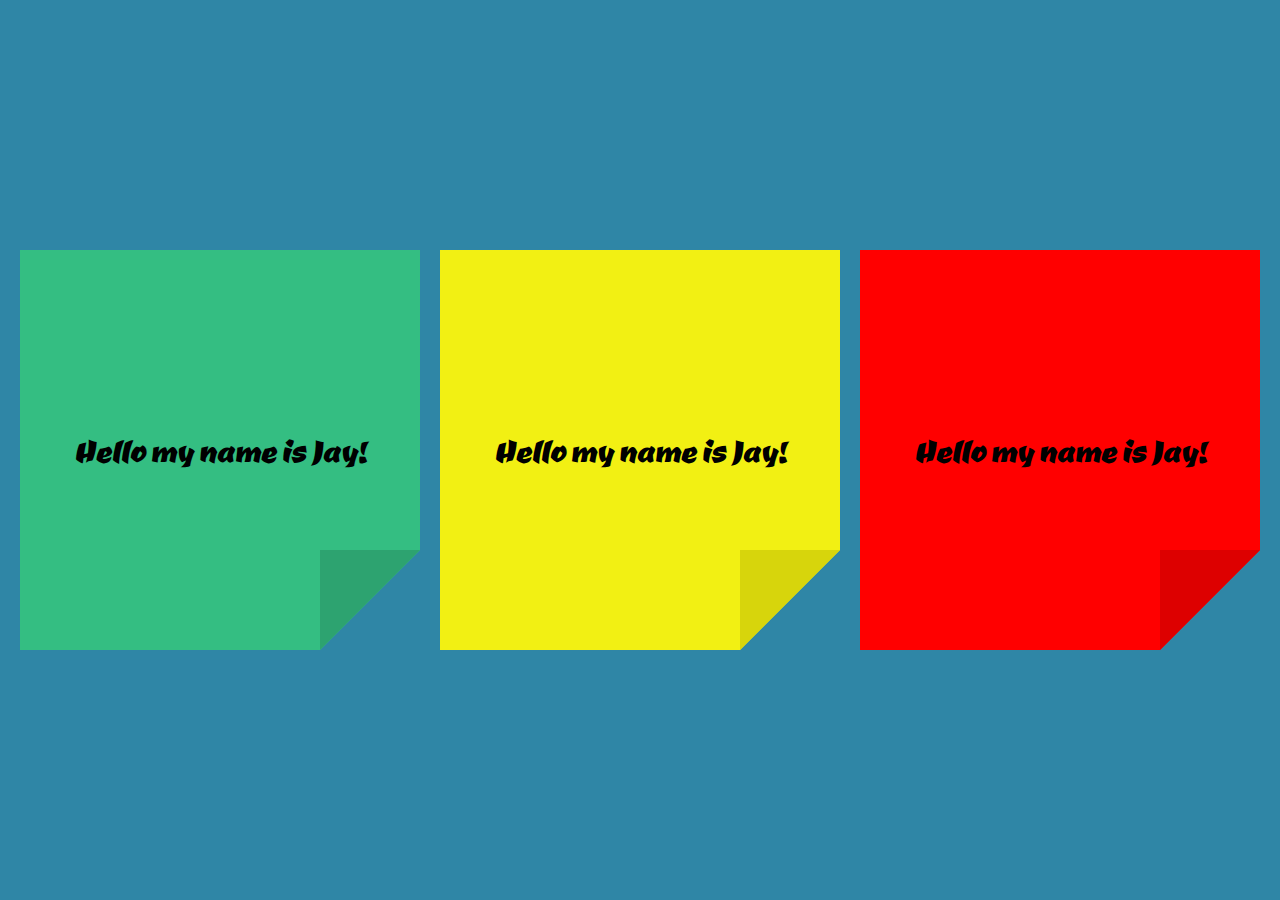
<file: opdracht4/index.html>
<!DOCTYPE html>
<html lang="en">
<head>
    <meta charset="UTF-8">
    <meta http-equiv="X-UA-Compatible" content="IE=edge">
    <meta name="viewport" content="width=device-width, initial-scale=1.0">
    <link rel="preconnect" href="https://fonts.googleapis.com">
    <link rel="preconnect" href="https://fonts.gstatic.com" crossorigin>
    <link href="https://fonts.googleapis.com/css2?family=Ceviche+One&display=swap" rel="stylesheet">
    <link rel="stylesheet" href="css/style.css">
    <title>Post-its</title>
</head>
<body>
    <figure class="post-it green">
        <h2 class="text">Hello my name is Jay!</h2>
        <div></div>
    </figure>
    <figure class="post-it yellow">
        <h2 class="text">Hello my name is Jay!</h2>
        <div></div>
    </figure>
    <figure class="post-it red">
        <h2 class="text">Hello my name is Jay!</h2>
        <div></div>
    </figure>
</body>
</html>
</file>
<file: opdracht4/css/style.css>
.text {
  font-size: 250%;
  font-weight: 400;
}

* {
  padding: 0;
  margin: 0;
}

body {
  display: flex;
  justify-content: center;
  align-items: center;
  min-height: 100vh;
  background: #2F86a6;
  font-family: "Ceviche One", cursive;
  font-size: 16px;
  gap: 20px;
  flex-wrap: wrap;
}

.post-it {
  width: 400px;
  height: 400px;
  background: #F2F013;
  display: flex;
  justify-content: center;
  align-items: center;
  position: relative;
  clip-path: polygon(0% 0%, 100% 0%, 100% 300px, 300px 100%, 0% 100%);
  transition: 2s all;
  transform-origin: top left;
  flex-shrink: 0;
}

.post-it:hover {
  transform: rotate(15deg);
  transition: 0.5s all;
}

.green {
  background: #34be82;
}

.yellow {
  background: #F2F013;
}

.red {
  background: #ff0000;
}

.green > div, .yellow > div, .red > div {
  width: 100px;
  height: 100px;
  position: absolute;
  bottom: 0;
  right: 0;
}

.green > div {
  background: #2da370;
}

.yellow > div {
  background: #D7D50C;
}

.red > div {
  background: #d00;
}

@media screen and (max-width: 1200px) {
  .post-it:hover {
    transform: non;
  }
}

/*# sourceMappingURL=style.css.map */
</file>
